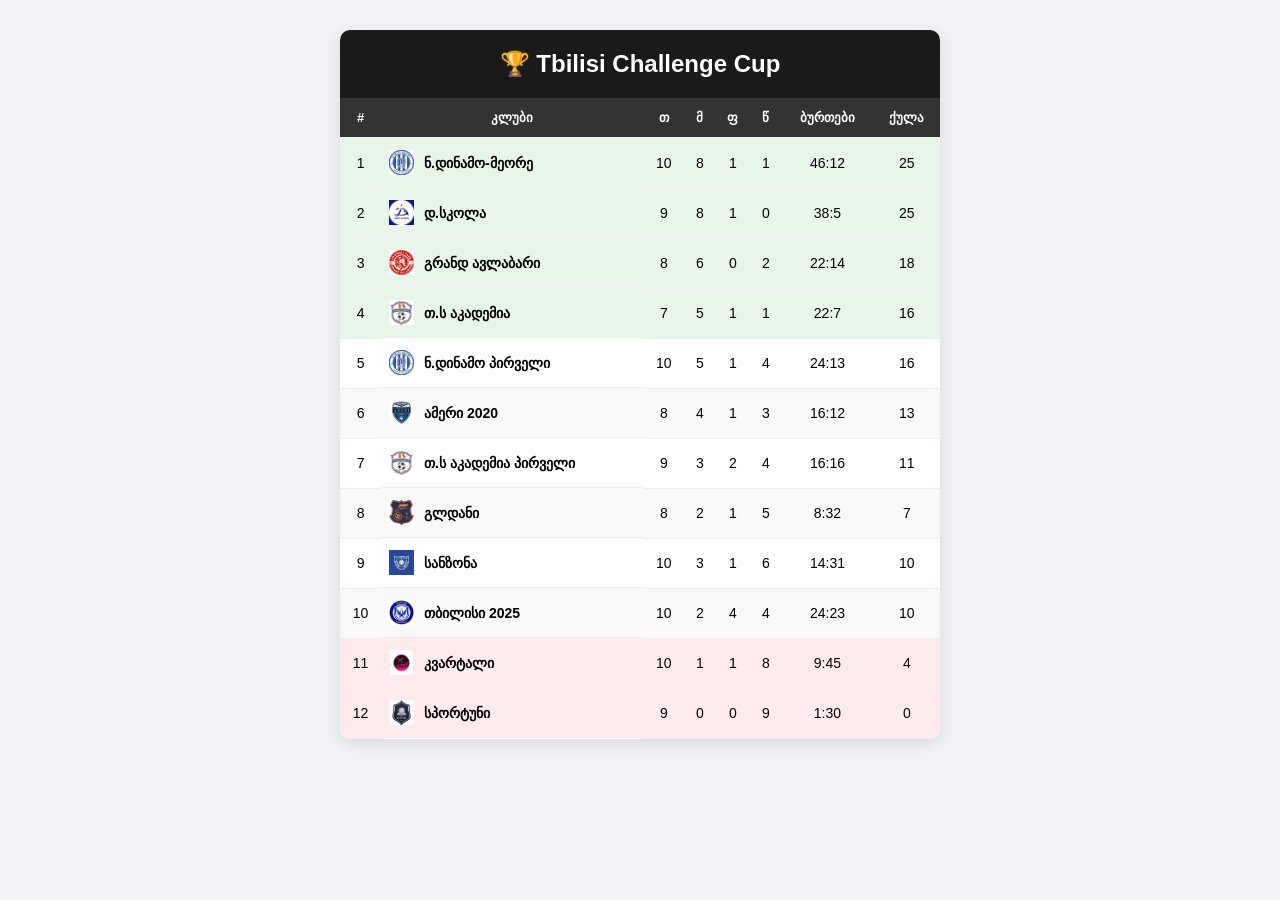
<file: index.html>
<!DOCTYPE html>
<html lang="ka">
<head>
    <meta charset="UTF-8">
    <meta name="viewport" content="width=device-width, initial-scale=1.0">
    <title>Tbilisi Challenge Cup</title>
    <link rel="stylesheet" href="style.css">
</head>
<body>

    <div class="table-container">
        <h2>🏆 Tbilisi Challenge Cup</h2>
        <table class="tournament-table">
            <thead>
                <tr>
                    <th>#</th>
                    <th>კლუბი</th>
                    <th>თ</th>
                    <th>მ</th>
                    <th>ფ</th>
                    <th>წ</th>
                    <th>ბურთები</th>
                    <th>ქულა</th>
                </tr>
            </thead>
            <tbody>
                <tr class="top-team">
                    <td>1</td>
                    <td class="team-name"><img src="norchi-dinamo.png.jpg" class="team-logo"> ნ.დინამო-მეორე</td>
                    <td>10</td><td>8</td><td>1</td><td>1</td><td>46:12</td><td>25</td>
                </tr>
                <tr class="top-team">
                    <td>2</td>
                    <td class="team-name"><img src="dinamo-school.png.jpg" class="team-logo"> დ.სკოლა</td>
                    <td>9</td><td>8</td><td>1</td><td>0</td><td>38:5</td><td>25</td>
                </tr>
                <tr class="top-team">
                    <td>3</td>
                    <td class="team-name"><img src="grand-avlabari.png.jpg" class="team-logo"> გრანდ ავლაბარი</td>
                    <td>8</td><td>6</td><td>0</td><td>2</td><td>22:14</td><td>18</td>
                </tr>
                <tr class="top-team">
                    <td>4</td>
                    <td class="team-name"><img src="ts-academy.png.jpg" class="team-logo"> თ.ს აკადემია</td>
                    <td>7</td><td>5</td><td>1</td><td>1</td><td>22:7</td><td>16</td>
                </tr>
                <tr>
                    <td>5</td>
                    <td class="team-name"><img src="norchi-dinamo.png.jpg" class="team-logo"> ნ.დინამო პირველი</td>
                    <td>10</td><td>5</td><td>1</td><td>4</td><td>24:13</td><td>16</td>
                </tr>
                <tr>
                    <td>6</td>
                    <td class="team-name"><img src="ameri.png.jpg" class="team-logo"> ამერი 2020</td>
                    <td>8</td><td>4</td><td>1</td><td>3</td><td>16:12</td><td>13</td>
                </tr>
                <tr>
                    <td>7</td>
                    <td class="team-name"><img src="ts-academy.png.jpg" class="team-logo"> თ.ს აკადემია პირველი</td>
                    <td>9</td><td>3</td><td>2</td><td>4</td><td>16:16</td><td>11</td>
                </tr>
                <tr>
                    <td>8</td>
                    <td class="team-name"><img src="gldani.png.jpg" class="team-logo"> გლდანი</td>
                    <td>8</td><td>2</td><td>1</td><td>5</td><td>8:32</td><td>7</td>
                </tr>
                <tr>
                    <td>9</td>
                    <td class="team-name"><img src="sanzona.png.jpg" class="team-logo"> სანზონა</td>
                    <td>10</td><td>3</td><td>1</td><td>6</td><td>14:31</td><td>10</td>
                </tr>
                <tr>
                    <td>10</td>
                    <td class="team-name"><img src="tbilisi-2025.png.jpg" class="team-logo"> თბილისი 2025</td>
                    <td>10</td><td>2</td><td>4</td><td>4</td><td>24:23</td><td>10</td>
                </tr>
                <tr class="bottom-team">
                    <td>11</td>
                    <td class="team-name"><img src="kvartali.png.jpg" class="team-logo"> კვარტალი</td>
                    <td>10</td><td>1</td><td>1</td><td>8</td><td>9:45</td><td>4</td>
                </tr>
                <tr class="bottom-team">
                    <td>12</td>
                    <td class="team-name"><img src="sportuni.png.jpg" class="team-logo"> სპორტუნი</td>
                    <td>9</td><td>0</td><td>0</td><td>9</td><td>1:30</td><td>0</td>
                </tr>
            </tbody>
        </table>
    </div>

</body>
</html>
</file>
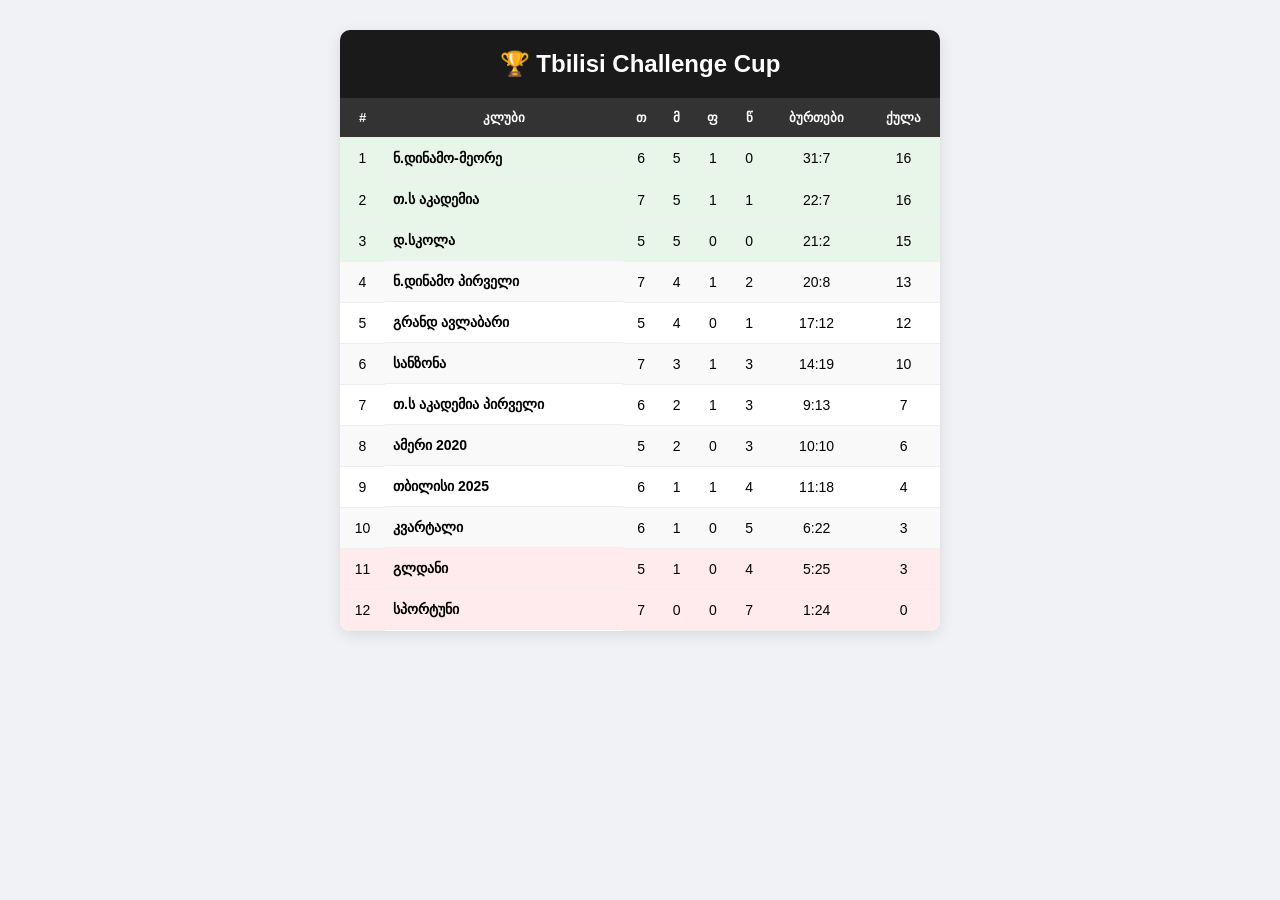
<file: intel.html>
<!DOCTYPE html>
<html lang="ka">
<head>
    <meta charset="UTF-8">
    <meta name="viewport" content="width=device-width, initial-scale=1.0">
    <title>Tbilisi Challenge Cup</title>
    <link rel="stylesheet" href="style.css">
</head>
<body>

    <div class="table-container">
        <h2>🏆 Tbilisi Challenge Cup</h2>
        <table class="tournament-table">
            <thead>
                <tr>
                    <th>#</th>
                    <th>კლუბი</th>
                    <th>თ</th>
                    <th>მ</th>
                    <th>ფ</th>
                    <th>წ</th>
                    <th>ბურთები</th>
                    <th>ქულა</th>
                </tr>
            </thead>
            <tbody>
                <tr class="top-team">
                    <td>1</td>
                    <td class="team-name">ნ.დინამო-მეორე</td>
                    <td>6</td>
                    <td>5</td>
                    <td>1</td>
                    <td>0</td>
                    <td>31:7</td>
                    <td>16</td>
                </tr>
                <tr class="top-team">
                    <td>2</td>
                    <td class="team-name">თ.ს აკადემია</td>
                    <td>7</td>
                    <td>5</td>
                    <td>1</td>
                    <td>1</td>
                    <td>22:7</td>
                    <td>16</td>
                </tr>
                <tr class="top-team">
                    <td>3</td>
                    <td class="team-name">დ.სკოლა</td>
                    <td>5</td>
                    <td>5</td>
                    <td>0</td>
                    <td>0</td>
                    <td>21:2</td>
                    <td>15</td>
                </tr>
                <tr>
                    <td>4</td>
                    <td class="team-name">ნ.დინამო პირველი</td>
                    <td>7</td>
                    <td>4</td>
                    <td>1</td>
                    <td>2</td>
                    <td>20:8</td>
                    <td>13</td>
                </tr>
                <tr>
                    <td>5</td>
                    <td class="team-name">გრანდ ავლაბარი</td>
                    <td>5</td>
                    <td>4</td>
                    <td>0</td>
                    <td>1</td>
                    <td>17:12</td>
                    <td>12</td>
                </tr>
                <tr>
                    <td>6</td>
                    <td class="team-name">სანზონა</td>
                    <td>7</td>
                    <td>3</td>
                    <td>1</td>
                    <td>3</td>
                    <td>14:19</td>
                    <td>10</td>
                </tr>
                <tr>
                    <td>7</td>
                    <td class="team-name">თ.ს აკადემია პირველი</td>
                    <td>6</td>
                    <td>2</td>
                    <td>1</td>
                    <td>3</td>
                    <td>9:13</td>
                    <td>7</td>
                </tr>
                <tr>
                    <td>8</td>
                    <td class="team-name">ამერი 2020</td>
                    <td>5</td>
                    <td>2</td>
                    <td>0</td>
                    <td>3</td>
                    <td>10:10</td>
                    <td>6</td>
                </tr>
                <tr>
                    <td>9</td>
                    <td class="team-name">თბილისი 2025</td>
                    <td>6</td>
                    <td>1</td>
                    <td>1</td>
                    <td>4</td>
                    <td>11:18</td>
                    <td>4</td>
                </tr>
                <tr>
                    <td>10</td>
                    <td class="team-name">კვარტალი</td>
                    <td>6</td>
                    <td>1</td>
                    <td>0</td>
                    <td>5</td>
                    <td>6:22</td>
                    <td>3</td>
                </tr>
                <tr class="bottom-team">
                    <td>11</td>
                    <td class="team-name">გლდანი</td>
                    <td>5</td>
                    <td>1</td>
                    <td>0</td>
                    <td>4</td>
                    <td>5:25</td>
                    <td>3</td>
                </tr>
                <tr class="bottom-team">
                    <td>12</td>
                    <td class="team-name">სპორტუნი</td>
                    <td>7</td>
                    <td>0</td>
                    <td>0</td>
                    <td>7</td>
                    <td>1:24</td>
                    <td>0</td>
                </tr>
            </tbody>
        </table>
    </div>

</body>
</html>
</file>
<file: style.css>
body {
    background-color: #f0f2f5;
    margin: 0;
    padding: 10px;
}

.table-container {
    max-width: 600px;
    margin: 20px auto;
    font-family: Arial, sans-serif;
    box-shadow: 0 4px 15px rgba(0,0,0,0.1);
    border-radius: 10px;
    overflow-x: auto;
    -webkit-overflow-scrolling: touch;
}

h2 {
    text-align: center;
    background-color: #1a1a1a;
    color: white;
    margin: 0;
    padding: 20px;
}

.tournament-table {
    width: 100%;
    border-collapse: collapse;
    background: #fff;
    min-width: 500px;
}

.tournament-table th, .tournament-table td {
    padding: 12px 8px;
    text-align: center;
    border-bottom: 1px solid #eee;
    font-size: 14px;
}

.tournament-table th {
    background-color: #333;
    color: white;
    font-size: 13px;
    text-transform: uppercase;
}

.tournament-table .team-name {
    text-align: left;
    font-weight: bold;
    display: flex;
    align-items: center;
    gap: 10px;
    white-space: nowrap;
}

.tournament-table tbody tr:nth-child(even) {
    background-color: #f9f9f9;
}

.top-team { background-color: #e8f5e9 !important; }
.bottom-team { background-color: #ffebee !important; }

.team-logo {
    width: 25px;
    height: 25px;
    object-fit: contain;
    flex-shrink: 0;
}

/* ==========================================================================
   NEW WORK: TEAM SEPARATE PROFILES STYLE DESIGN
   ========================================================================== */
.team-link {
    color: #1a1a1a;
    text-decoration: none;
}
.team-link:hover {
    text-decoration: underline;
    color: #2e7d32;
}

.team-profile-container {
    max-width: 900px;
    margin: 20px auto;
    font-family: Arial, sans-serif;
    background: #ffffff;
    padding: 20px;
    border-radius: 12px;
    box-shadow: 0 4px 15px rgba(0,0,0,0.1);
}

.profile-header {
    border-bottom: 2px solid #eee;
    padding-bottom: 15px;
    margin-bottom: 20px;
}

.back-btn {
    text-decoration: none;
    color: #007bff;
    font-size: 14px;
    font-weight: bold;
}

.formation-badge {
    display: inline-block;
    background: #333;
    color: #fff;
    padding: 5px 12px;
    border-radius: 20px;
    font-size: 13px;
    margin: 5px 0 0 0;
}

.profile-dashboard {
    display: flex;
    gap: 25px;
    flex-wrap: wrap;
}

.pitch-container {
    flex: 1;
    min-width: 320px;
    background: #2e7d32;
    border: 4px solid #ffffff;
    border-radius: 8px;
    position: relative;
    height: 520px;
    overflow: hidden;
}

.football-pitch {
    position: relative;
    width: 100%;
    height: 100%;
}

.center-circle {
    position: absolute;
    top: 50%; left: 50%;
    width: 100px; height: 100px;
    border: 2px solid rgba(255,255,255,0.6);
    border-radius: 50%;
    transform: translate(-50%, -50%);
}
.center-circle::after {
    content: '';
    position: absolute;
    top: 50%; left: 50%;
    width: 2px; height: 100%;
    background: rgba(255,255,255,0.6);
    transform: translate(-50%, -50%) scaleY(10);
}

.penalty-area-top {
    position: absolute;
    top: 0; left: 50%;
    width: 160px; height: 70px;
    border: 2px solid rgba(255,255,255,0.6);
    border-top: none;
    transform: translateX(-50%);
}

.penalty-area-bottom {
    position: absolute;
    bottom: 0; left: 50%;
    width: 160px; height: 70px;
    border: 2px solid rgba(255,255,255,0.6);
    border-bottom: none;
    transform: translateX(-50%);
}

.player-node {
    position: absolute;
    transform: translate(-50%, -50%);
    text-align: center;
    color: white;
    font-size: 11px;
    font-weight: bold;
    text-shadow: 1px 1px 3px rgba(0,0,0,0.8);
}

.player-shirt {
    width: 28px;
    height: 28px;
    background: #d32f2f;
    border: 2px solid white;
    border-radius: 50%;
    display: flex;
    align-items: center;
    justify-content: center;
    margin: 2px auto 0 auto;
    font-size: 12px;
    box-shadow: 0 2px 5px rgba(0,0,0,0.3);
}

.roster-sidebar {
    width: 300px;
}

.roster-sidebar h3 {
    margin-top: 0;
    border-bottom: 2px solid #333;
    padding-bottom: 8px;
}

.player-list {
    list-style: none;
    padding: 0;
    margin: 0;
}

.player-list li {
    padding: 10px 0;
    border-bottom: 1px solid #eee;
    font-size: 14px;
    display: flex;
    align-items: center;
}

.player-list .num {
    background: #eee;
    width: 24px;
    height: 24px;
    border-radius: 4px;
    display: inline-flex;
    align-items: center;
    justify-content: center;
    margin-right: 12px;
    font-weight: bold;
    color: #333;
}
</file>
